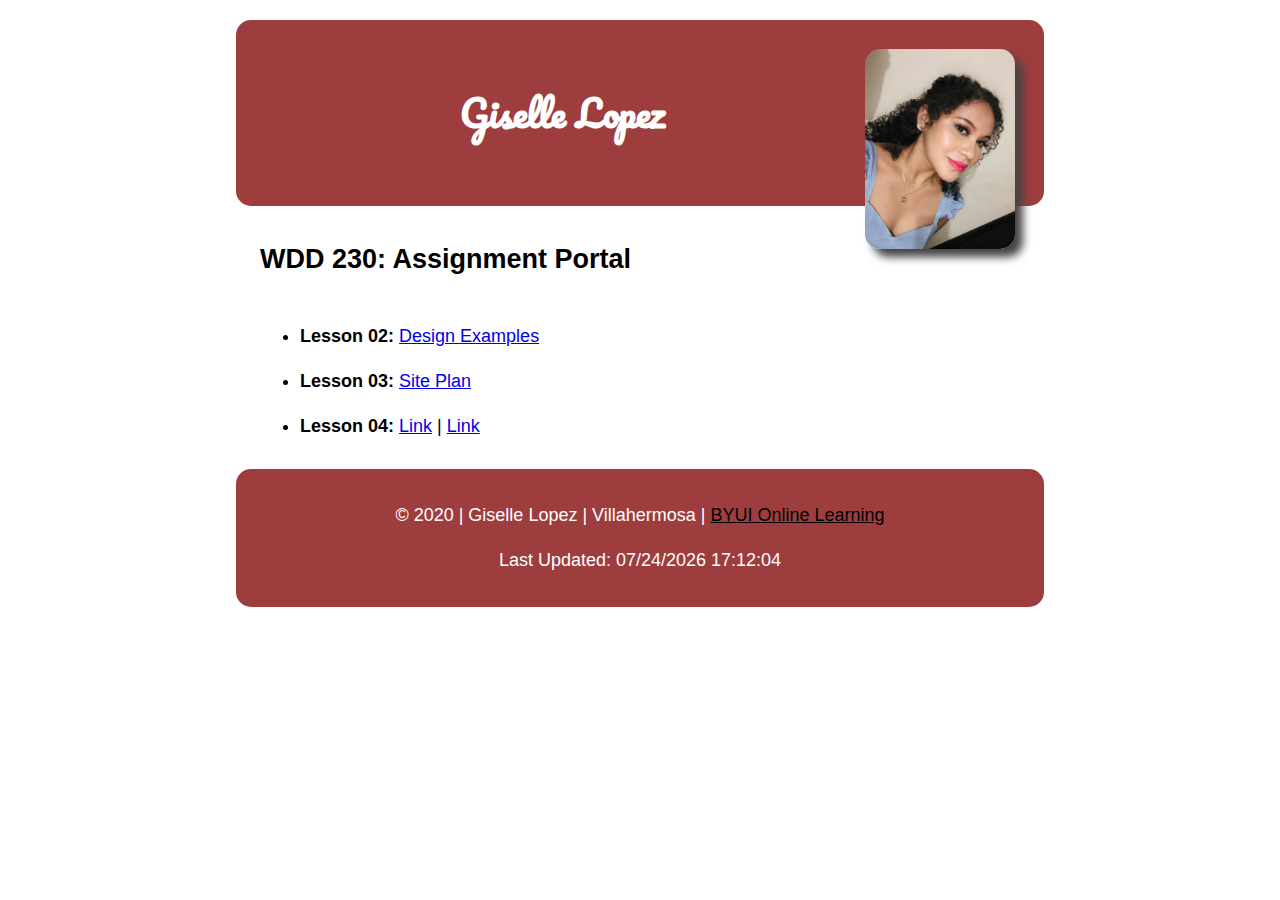
<file: index.html>
<!DOCTYPE html>
<html lang="en-us">

<head>
    <meta charset="UTF-8">
    <meta name="viewport" content="width=device-width, initial-scale=1.0">
    <title>WDD230 Giselle Lopez</title>
    <meta name="description" content="Brigham Young University Idaho - Giselle Lopez Garcia Student -
         Major Applied Technology - Class WDD230 Fall Semester">
    <link href="css/style.css" rel="stylesheet">
    <link href="https://fonts.googleapis.com/css2?family=Pacifico&display=swap" rel="stylesheet">
</head>

<body>
    <header>
        <img src="images/gislpzgca.jpeg" alt="Giselle">
        <h1>Giselle Lopez</h1>
    </header>
    <h2>WDD 230: Assignment Portal</h2>
    <nav>
        <ul>
            <li><strong>Lesson 02:</strong> <a href="lesson02/desing-principles.html">Design Examples</a></li>
            <li>
                <strong>Lesson 03:</strong> <a href="lesson03/index.html">Site Plan</a>
            </li>
            <li>
                <strong>Lesson 04:</strong> <a href="link01">Link</a> | <a href="link02">Link</a>
            </li>
            
        </ul>
    </nav>
    <footer>
        &copy; 2020 | Giselle Lopez | Villahermosa | <a href="https://www.byui.edu/online" target="_blank">BYUI Online
            Learning</a> <br>
        <div>
            <script src="js/js.js"></script>
        </div>

    </footer>
</body>

</html>
</file>
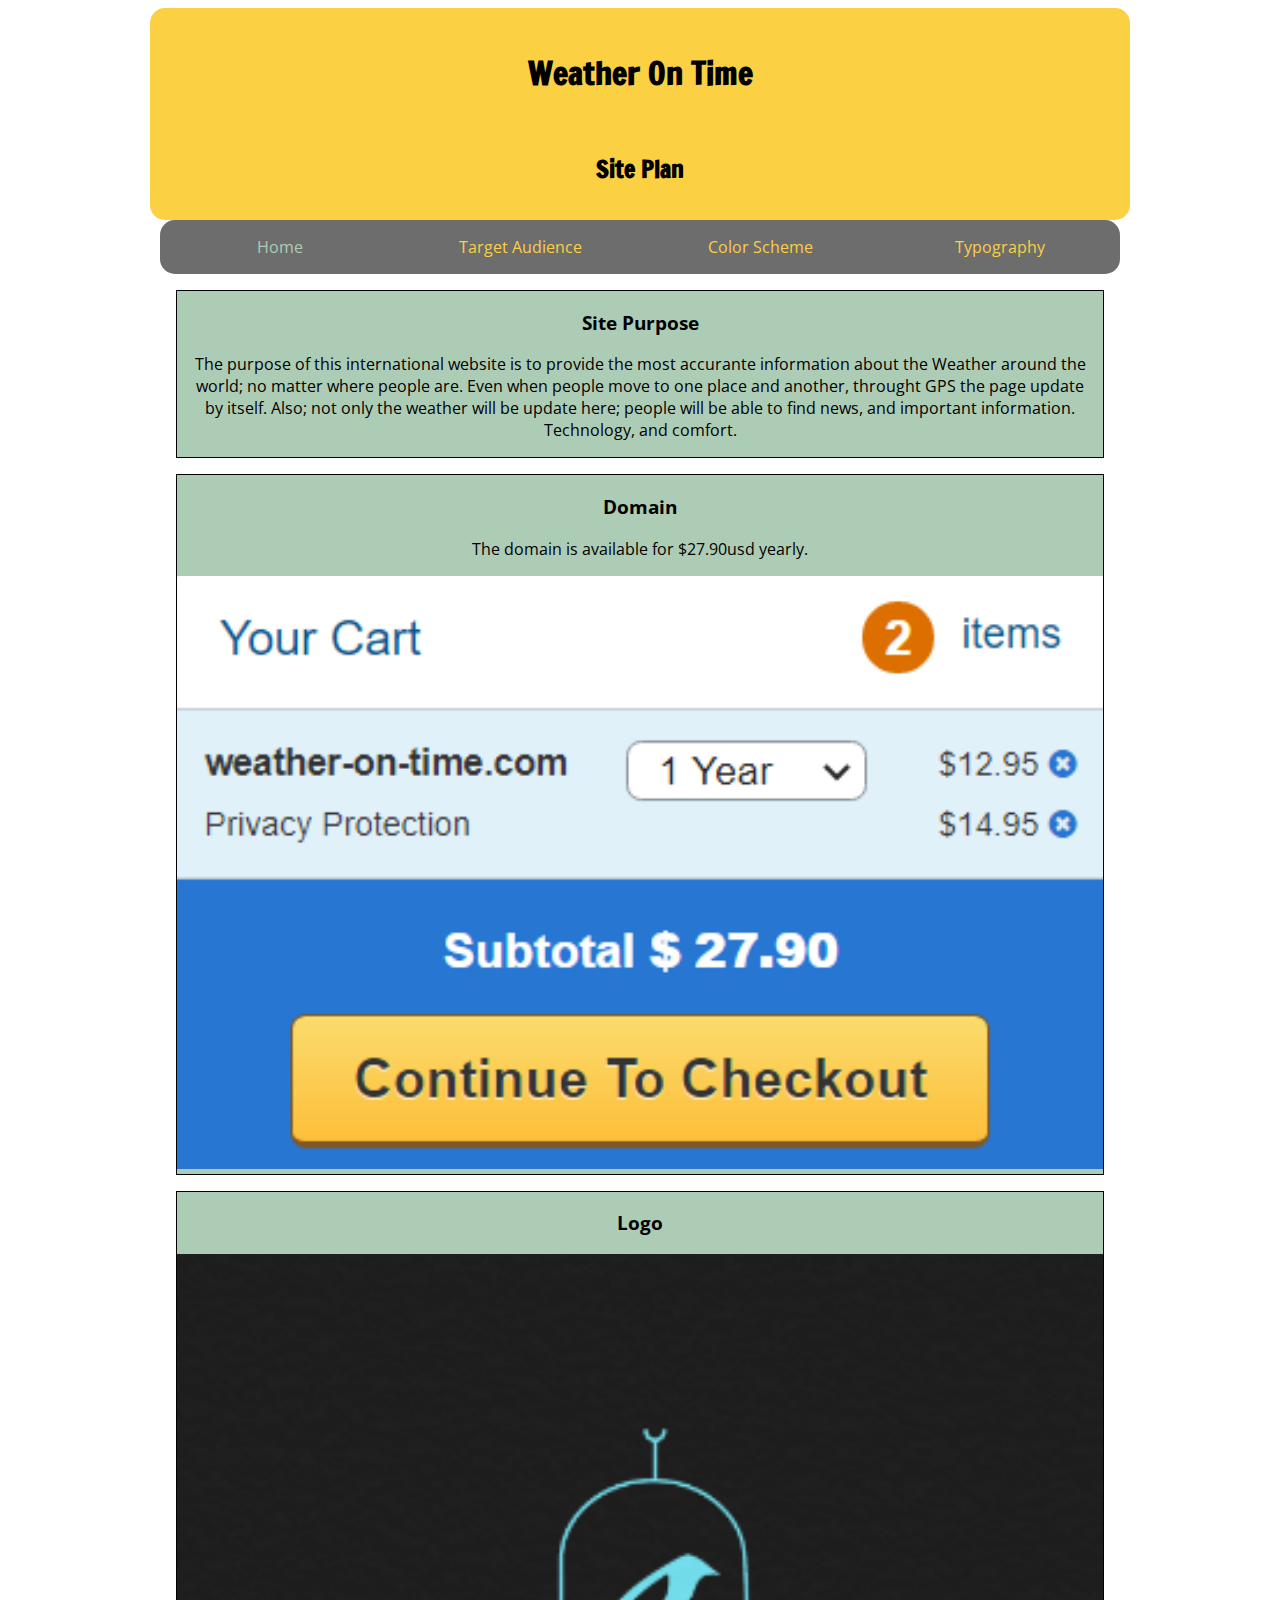
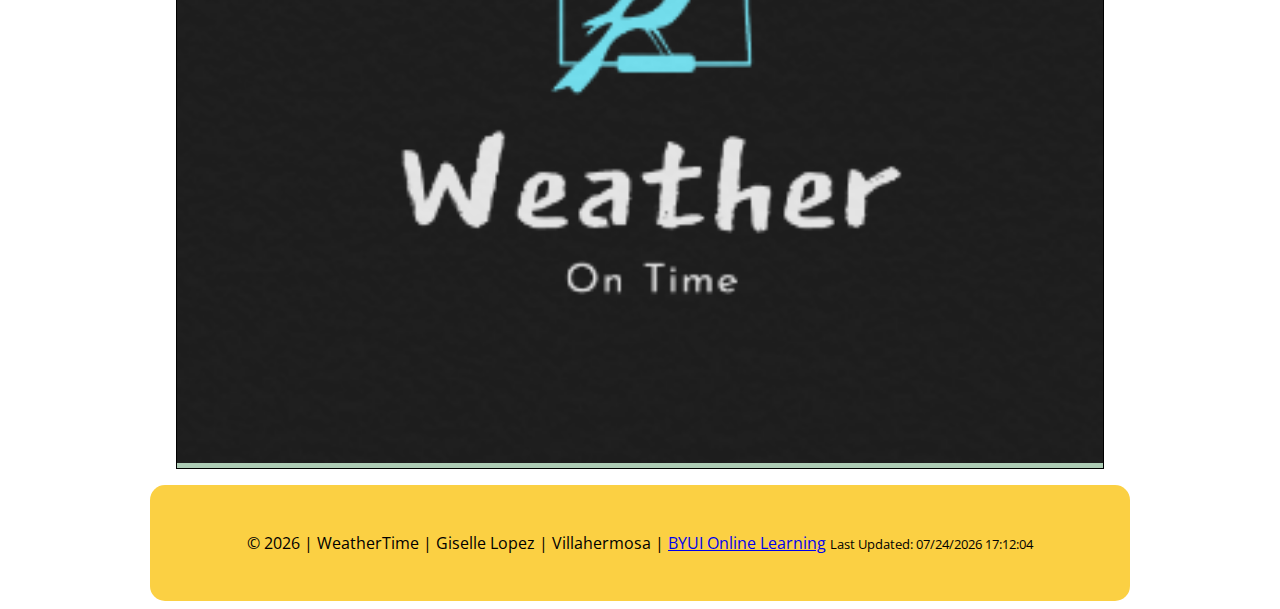
<file: lesson03/index.html>
<!DOCTYPE html>
<html lang="en">

<head>
    <meta charset="UTF-8">
    <meta name="viewport" content="width=device-width, initial-scale=1.0">
    <meta name="description" content="This website is created to personas who need to know about the Weather every day.">
    <meta name="author" content="Giselle Lopez Garcia">
    <link rel="stylesheet" href="css/small.css" />
    <link rel="stylesheet" href="css/medium.css" />
    <link rel="stylesheet" href="css/large.css">
    <link href="https://fonts.googleapis.com/css2?family=Francois+One&display=swap" rel="stylesheet">
    <link href="https://fonts.googleapis.com/css2?family=Open+Sans&display=swap" rel="stylesheet">
    <title>Weather On Time</title>
</head>

<body>
    <header>
        <h1>Weather On Time</h1>
        <h2>Site Plan</h2>
    </header>
    <nav>
        <ul>
            <li><a href="index.html" class="active">Home</a></li>
            <li><a href="target-audience.html">Target Audience</a></li>
            <li><a href="color-scheme.html">Color Scheme</a></li>
            <li><a href="typography.html">Typography</a></li>
        </ul>
    </nav>
    <main class="wrapper">
        <article>
            <h3>
                Site Purpose
            </h3>
            <p>
                The purpose of this international website is to provide the most accurante information about the Weather
                around the world; no matter where people are. Even when people move to one place and another, throught
                GPS the page update by itself. Also; not only the weather will be update here; people will be able to
                find news, and important information. Technology, and comfort.</p>
        </article>
        <article>
            <h3>
                Domain
            </h3>
            <p>
                The domain is available for $27.90usd yearly.
            </p>
            <picture><img src="images/domain.png" alt="domain"></picture>
        </article>
        <article>
            <h3>
                Logo
            </h3>
            <picture><img src="images/logo.png" alt="logo"></picture>
        </article>

    </main>
    <footer>
        <p>
            &copy; <span id="year"></span>
            | WeatherTime | Giselle Lopez | Villahermosa | <a href="https://www.byui.edu/online" target="_blank">BYUI
                Online
                Learning</a>
            <small><span id="lastUpdated"></span></small>
        </p>
    </footer>
    <script src="./js/year.js"></script>
    <script src="./js/lastupdated.js"></script>
    </script>
</body>

</html>
</file>
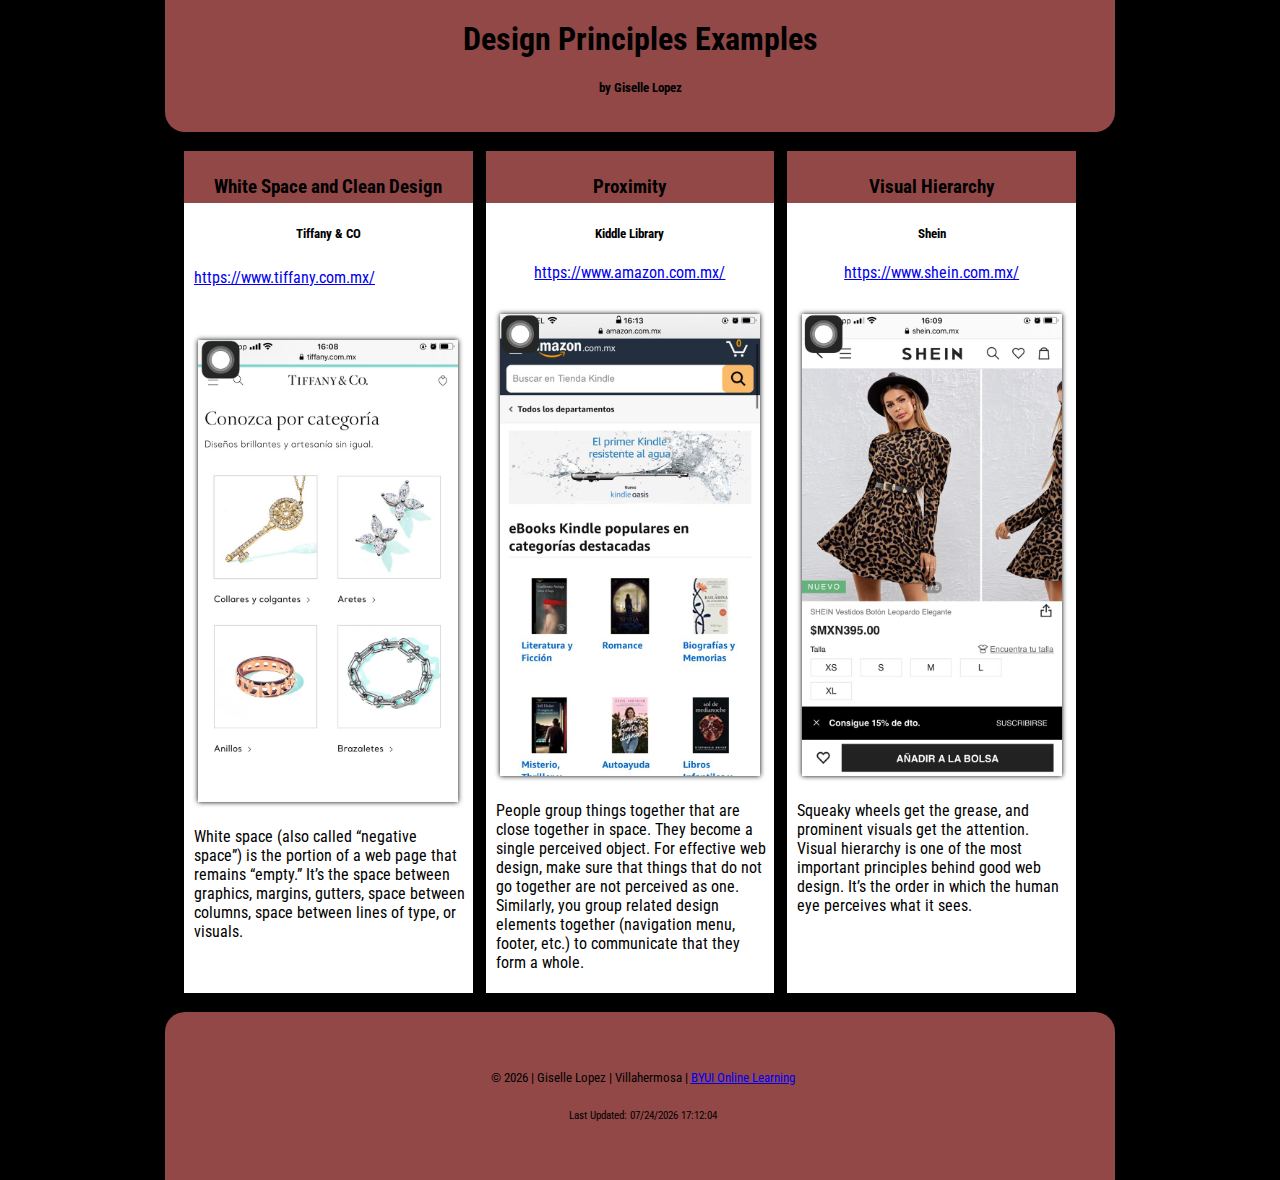
<file: lesson02/desing-principles.html>
<!DOCTYPE html>
<html lang="en-us">
  <head>
    <meta charset="UTF-8" />
    <meta name="viewport" content="width=device-width, initial-scale=1.0" />
    <meta name="author" content="Giselle Lopez Garcia">
    <meta name="description" content="This webpage is designed to show three differents Design Principles"/>
    <link href="https://fonts.googleapis.com/css2?family=Roboto+Condensed&display=swap" rel="stylesheet">
    <link rel="stylesheet" href="./css/small.css" />
    <link rel="stylesheet" href="./css/medium.css" />
    <link rel="stylesheet" href="./css/large.css"/>
    <title>Design Principles Examples</title>
  </head>
  <body>
    <header class="header">
      <h1>Design Principles Examples</h1>
      <h5>by Giselle Lopez</h5>
    </header>
    <main class="grid">
      <section class="example">
        <h3 class="title">White Space and Clean Design</h3>
        <h5>Tiffany & CO</h5>
        <p>
        <a href="https://www.tiffany.com.mx/" target="_blank">https://www.tiffany.com.mx/</a>
        </p>
        <img src="images/whiteandclean.jpeg" alt="Tiffany and CO" />
        <p>White space (also called “negative space”) is the portion of a web page that remains “empty.” It’s the space between graphics, margins, gutters, space between columns, space between lines of type, or visuals.
        </p>
      </section>
      <section class="example">
        <h3 class="title">Proximity</h3>
        <h5>Kiddle Library</h5>
        <a href="https://www.amazon.com.mx/" target="_blank">https://www.amazon.com.mx/</a>
        <img src="images/proximity.jpeg" alt="Kindle Library" />
        <p>People group things together that are close together in space. They become a single perceived object. For effective web design, make sure that things that do not go together are not perceived as one. Similarly, you group related design elements together (navigation menu, footer, etc.) to communicate that they form a whole.
        </p>
      </section>
      <section class="example">
        <h3 class="title">Visual Hierarchy</h3>
        <h5>Shein</h5>
        <a href="https://www.shein.com.mx/" target="_blank">https://www.shein.com.mx/</a>
        <img src="images/visualherachy.jpeg" alt="Shein" />
        <p>Squeaky wheels get the grease, and prominent visuals get the attention. Visual hierarchy is one of the most important principles behind good web design. It’s the order in which the human eye perceives what it sees.
        </p>
      </section>
    </main>
    <footer>
        <footer>
            <p>
                &copy; <span id = "year"></span> 
            | Giselle Lopez | Villahermosa | <a href="https://www.byui.edu/online" target="_blank">
                BYUI Online Learning</a>
            </p>
            <p>
                <small><span id = "lastUpdated"></span></small>
            </p>
        </footer>
    </footer>
    <script src="js/year.js"></script>
    <script src="js/lastupdated.js"></script>
</body>
</html>
</file>
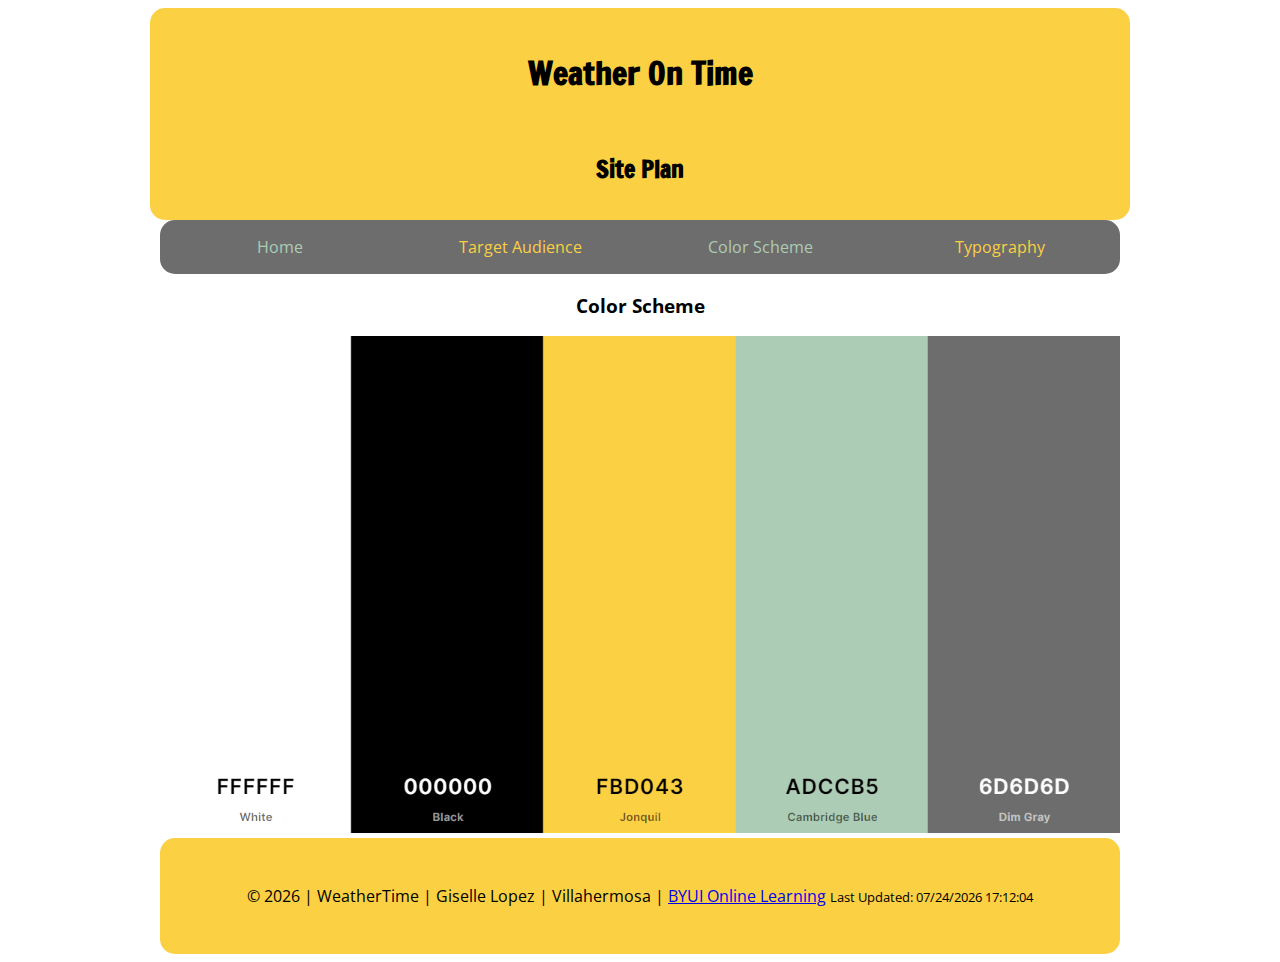
<file: lesson03/color-scheme.html>
<!DOCTYPE html>
<html lang="en">

<head>
    <meta charset="UTF-8">
    <meta name="viewport" content="width=device-width, initial-scale=1.0">
    <meta name="description" content="This website is created to personas who need to know about the Weather every day.">
    <meta name="author" content="Giselle Lopez Garcia">
    <link rel="stylesheet" href="css/small.css" />
    <link rel="stylesheet" href="css/medium.css" />
    <link rel="stylesheet" href="css/large.css">
    <link href="https://fonts.googleapis.com/css2?family=Francois+One&display=swap" rel="stylesheet">
    <link href="https://fonts.googleapis.com/css2?family=Open+Sans&display=swap" rel="stylesheet">
    <title>Weather On Time</title>
</head>

<body>
    <header>
        <h1>Weather On Time</h1>
        <h2>Site Plan</h2>
    </header>
    <nav>
        <ul>
            <li><a href="index.html" class="active">Home</a></li>
            <li><a href="target-audience.html">Target Audience</a></li>
            <li><a href="color-scheme.html" class="active">Color Scheme</a></li>
            <li><a href="typography.html">Typography</a></li>
        </ul>
    </nav>
    <main class="wrapper">
        <div class="color">
            <h3>Color Scheme</h3>
            <img src="images/color-scheme.png" alt="color-scheme">
            <footer>
                <p>
                    &copy; <span id="year"></span>
                    | WeatherTime | Giselle Lopez | Villahermosa | <a href="https://www.byui.edu/online"
                        target="_blank">BYUI Online
                        Learning</a>
                    <small><span id="lastUpdated"></span></small>
                </p>
            </footer>
            <script src="./js/year.js"></script>
            <script src="./js/lastupdated.js"></script>
</body>

</html>
</file>
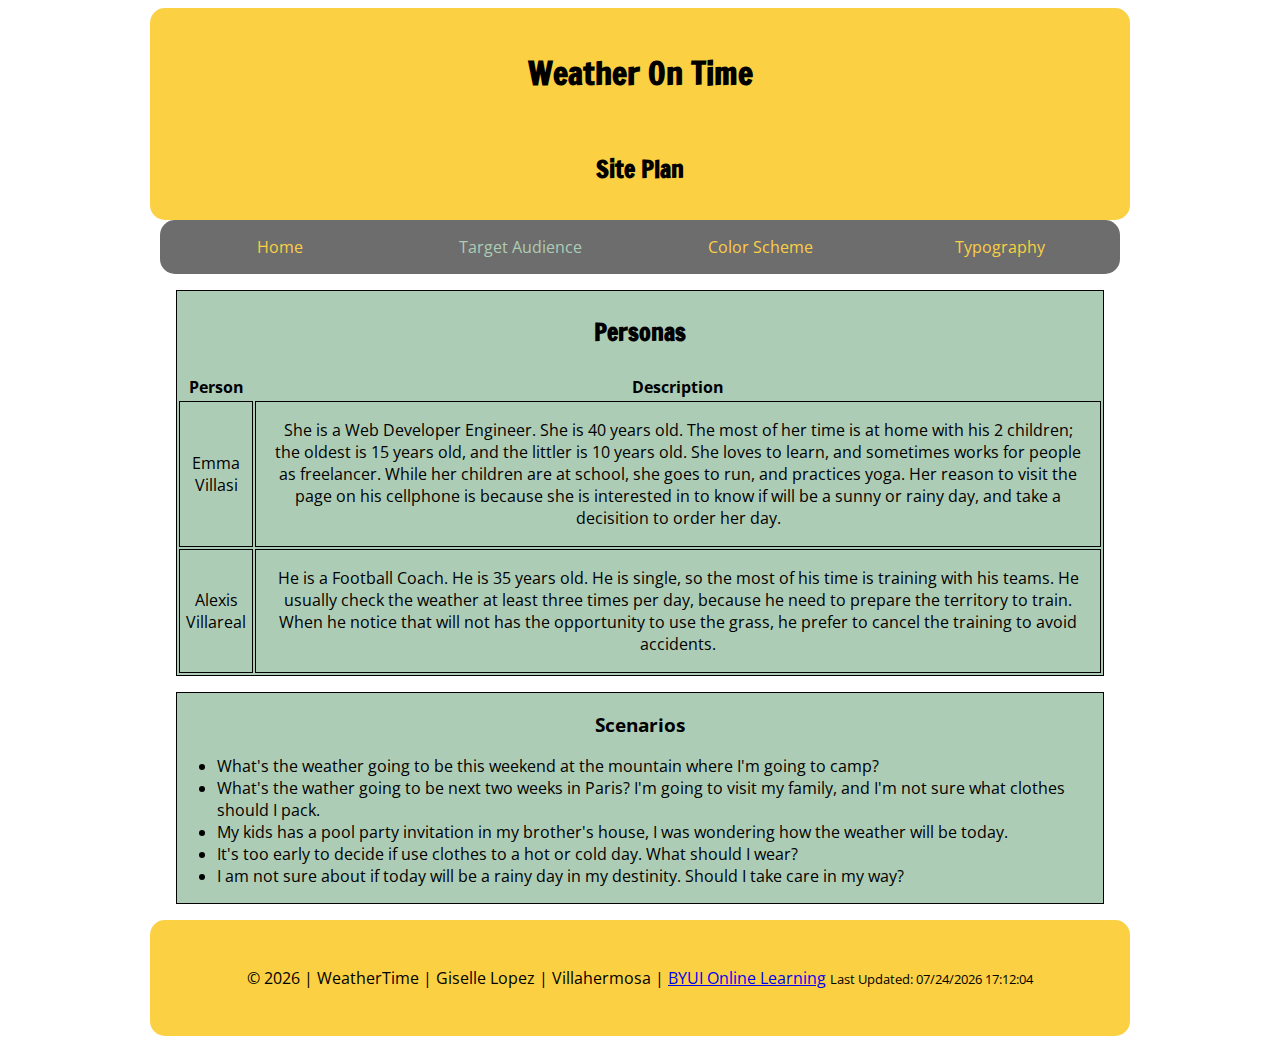
<file: lesson03/target-audience.html>
<!DOCTYPE html>
<html lang="en">

<head>
    <meta charset="UTF-8">
    <meta name="viewport" content="width=device-width, initial-scale=1.0">
    <meta name="description" content="This website is created to personas who need to know about the Weather every day.">
    <meta name="author" content="Giselle Lopez Garcia">
    <link rel="stylesheet" href="css/small.css" />
    <link rel="stylesheet" href="css/medium.css" />
    <link rel="stylesheet" href="css/large.css">
    <link href="https://fonts.googleapis.com/css2?family=Francois+One&display=swap" rel="stylesheet">
    <link href="https://fonts.googleapis.com/css2?family=Open+Sans&display=swap" rel="stylesheet">
    <title>Weather On Time</title>
</head>

<body>
    <header>
        <h1>Weather On Time</h1>
        <h2>Site Plan</h2>
    </header>
    <nav>
        <ul>
            <li><a href="index.html">Home</a></li>
            <li><a href="target-audience.html" class="active">Target Audience</a></li>
            <li><a href="color-scheme.html">Color Scheme</a></li>
            <li><a href="typography.html">Typography</a></li>
        </ul>
    </nav>
    <main class="wrapper">
        <article>
            <table class="table">
                <tr>
                    <h2>Personas</h2>
                    <th>Person</th>
                    <th>Description</th>
                </tr>
                <tr>
                    <td>Emma Villasi</td>
                    <td>
                        <p>She is a Web Developer Engineer. She is 40 years old. The most of her time is at home with
                            his 2 children; the oldest is 15 years old, and the littler is 10 years old. She loves to
                            learn, and sometimes works for people as freelancer. While her children are at school, she
                            goes to run, and practices yoga. Her reason to visit the page on his cellphone is because
                            she is interested in to know if will be a sunny or rainy day, and take a decisition to order
                            her day.</p>
                    </td>
                </tr>
                <tr>
                    <td>Alexis Villareal</td>
                    <td>
                        <p>He is a Football Coach. He is 35 years old. He is single, so the most of his time is training
                            with his teams. He usually check the weather at least three times per day, because he need
                            to prepare the territory to train. When he notice that will not has the opportunity to use
                            the grass, he prefer to cancel the training to avoid accidents.<p>
                    </td>
                </tr>
            </table>
        </article>
        <article>
            <h3>
                Scenarios
            </h3>
            <ul>
                <li>What's the weather going to be this weekend at the mountain where I'm going to camp?</li>
                <li>What's the wather going to be next two weeks in Paris? I'm going to visit my family, and I'm not
                    sure what clothes should I pack.</li>
                <li>My kids has a pool party invitation in my brother's house, I was wondering how the weather will be
                    today.</li>
                <li>It's too early to decide if use clothes to a hot or cold day. What should I wear?</li>
                <li>I am not sure about if today will be a rainy day in my destinity. Should I take care in my way?</li>
            </ul>
        </article>
    </main>
    <footer>
        <p>
            &copy; <span id="year"></span>
            | WeatherTime | Giselle Lopez | Villahermosa | <a href="https://www.byui.edu/online" target="_blank">BYUI
                Online
                Learning</a>
            <small><span id="lastUpdated"></span></small>
        </p>
    </footer>
    <script src="./js/year.js"></script>
    <script src="./js/lastupdated.js"></script>
</body>

</html>
</file>
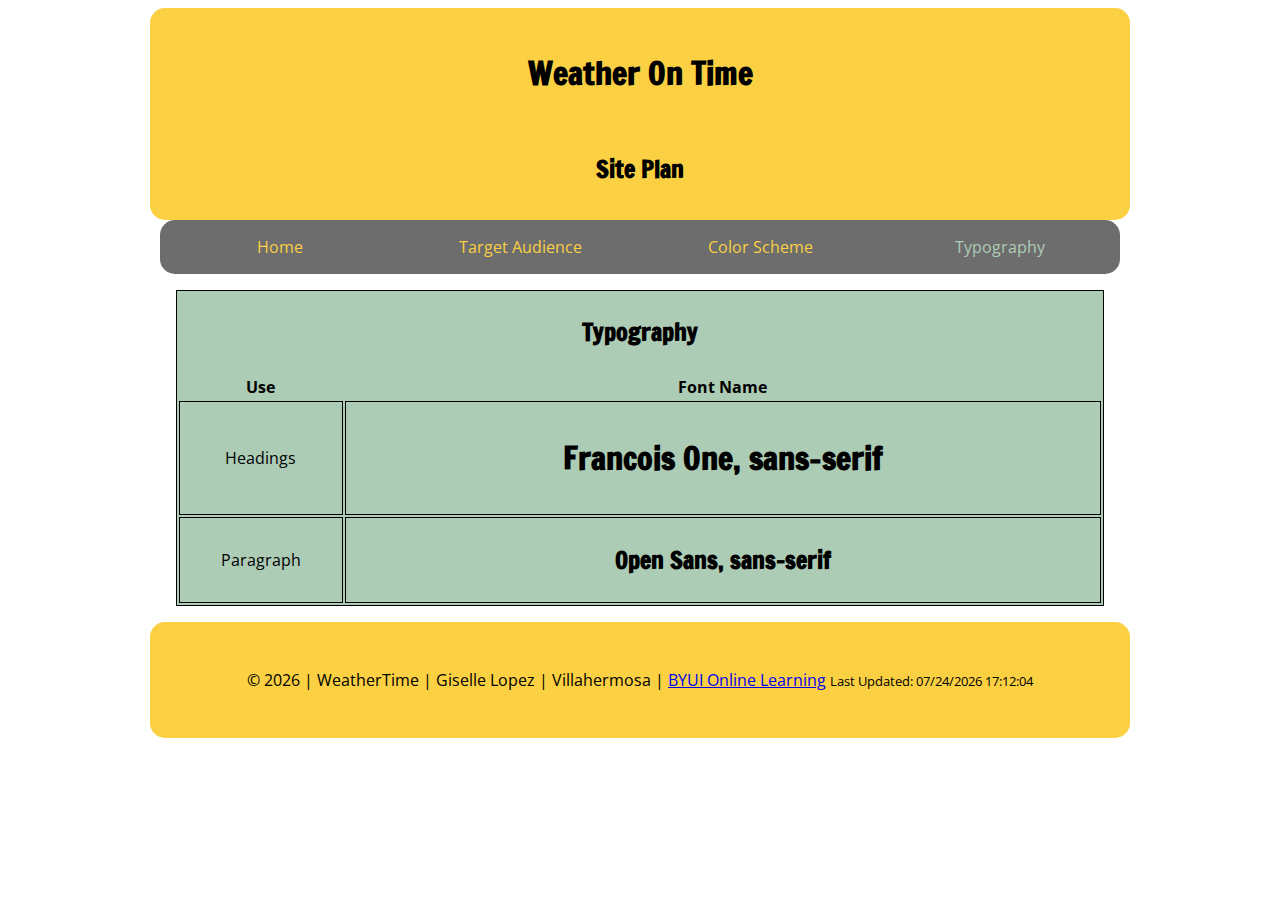
<file: lesson03/typography.html>
<!DOCTYPE html>
<html lang="en">

<head>
    <meta charset="UTF-8">
    <meta name="viewport" content="width=device-width, initial-scale=1.0">
    <meta name="description" content="This website is created to personas who need to know about the Weather every day.">
    <meta name="author" content="Giselle Lopez Garcia">
    <link rel="stylesheet" href="css/small.css" />
    <link rel="stylesheet" href="css/medium.css" />
    <link rel="stylesheet" href="css/large.css">
    <link href="https://fonts.googleapis.com/css2?family=Francois+One&display=swap" rel="stylesheet">
    <link href="https://fonts.googleapis.com/css2?family=Open+Sans&display=swap" rel="stylesheet">
    <title>Weather On Time</title>
</head>

<body>
    <header>
        <h1>Weather On Time</h1>
        <h2>Site Plan</h2>
    </header>
    <nav>
        <ul>
            <li><a href="index.html">Home</a></li>
            <li><a href="target-audience.html">Target Audience</a></li>
            <li><a href="color-scheme.html">Color Scheme</a></li>
            <li><a href="typography.html" class="active">Typography</a></li>
        </ul>
    </nav>
    <main class="wrapper">
        <article>
            <h2>Typography</h2>
            <table class="table">
                <tr>
                    <th>Use</th>
                    <th>Font Name</th>
                </tr>
                <tr>
                    <td>Headings</td>
                    <td>
                        <h1>Francois One, sans-serif</h1>
                    </td>
                </tr>
                <tr>
                    <td>Paragraph</td>
                    <td>
                        <h2>Open Sans, sans-serif<h2>
                    </td>
                </tr>
            </table>
        </article>
    </main>
    <footer>
        <p>
            &copy; <span id="year"></span>
            | WeatherTime | Giselle Lopez | Villahermosa | <a href="https://www.byui.edu/online" target="_blank">BYUI
                Online
                Learning</a>
            <small><span id="lastUpdated"></span></small>
        </p>
    </footer>
    <script src="./js/year.js"></script>
    <script src="./js/lastupdated.js"></script>
</body>

</html>
</file>
<file: css/style.css>
body {
    font: 18px Arial;
    line-height: 2.5;
}

footer {
    background-color: #9e3d3d;
    color: #ffffff;
    text-align: center;
    padding: 1.5rem;
}

 footer a {
    color: #000000;
}

header,
h2,
nav,
main,
footer {
    margin: 1.25rem auto;
    max-width: 760px;
    border-radius: 15px;
    
}

header {
    font-family: 'Pacifico', cursive;
    background-color: #9e3d3d;
    color: #fff;
    text-align: center;
    padding: 1.5rem;
}

header img {
    margin-top: 5px;
    margin-right: 5px;
    float: right;
    border: rgb(255, 255, 255);
    max-width: 150px;
    height: auto;
    border-radius: 15px;
    box-shadow: 8px 8px 8px #444;
}

@media screen and (max-width: 550px) {

    body,
    header,
    main,
    footer
    {
        display: block;
    }
}
</file>
<file: lesson03/css/small.css>
@charset "UTF-8";

:root {
    --primary: #ffffff;
    --secondary: #000000;
    --accent1: #fbd043;
    --accent2: #adccb5;
    --accent3: #6d6d6d;
    --heading-font: 'Francois One', sans-serif;
    --paragraph-font: 'Open Sans', sans-serif;
}

body {
    font-size: 16px;
    font-family: var(--paragraph-font);
    background-color: var(--primary);
}

header,
footer {
    background-color: var(--accent1);
    display: flex;
    flex-flow: column;
    align-items: center;
    justify-content: center;
    padding: 10px;
}

header,
nav,
main,
footer {
    max-width: 960px;
    margin: 0 auto;
    border-radius: 15px;
}

h1 {
    font-size: 2rem;
    font-family: var(--heading-font)
}

h2 {
    color: #000000;
    font-family: var(--heading-font)
}

nav {
    background-color: var(--accent3);
    text-align: center;
    box-shadow: 0 2px 15px --secondary;
}

nav ul {
    list-style-type: none;
    margin: 0;
    padding: 0;
    overflow: hidden;
}

nav ul li a {
    display: block;
    color: var(--accent1);
    text-align: center;
    padding: 1rem;
    text-decoration: none;
    font-size: 1rem;
}

nav a:hover {
    background-color: var(--primary);
    color: var(--secondary);
}

.active {
    color: var(--accent2);
}

p {
    margin: 1em;
    text-align: center;

}

h1,
h2,
h3 {
    margin: 1em;
    text-align: center;
}


main article {
    margin: 1rem;
    padding: inherit;
    border: 1px solid var(--secondary);
    background-color: var(--accent2);
    width: 0 auto;

}


footer {
    flex: 0 1 100%;
    height: 6rem;
}


.color img {
    width: 100%;
}

table {
    width: 100%;
    height: 100%;
}

img {
    width: 100%;
}



.table td {
    border: 1px solid var(--secondary);
    text-align: center;
}


@media screen and (max-width: 550px) {

    body,
    header,
    main,
    footer {
        display: block;
    }
}
</file>
<file: lesson03/css/medium.css>
@media only screen and (min-width: 37.5em) {
	
    nav ul { display: flex; }
    nav ul li { flex: 1 1 100%; }
}
</file>
<file: lesson03/css/large.css>
@media only screen and (min-width: 60em) {
	nav a {
		font-size: 1.1rem;
	}

	
}
</file>
<file: lesson02/css/small.css>
body {
	font-size: 25px;
    font-family: 'Roboto Condensed', sans-serif;
    max-width: 950px;
    margin: auto;
    background-color: black;
}
.grid {
    display: grid;
	grid-gap: 5px;
	max-width: 900px;
    grid-template-columns: 1fr;
}

header,
main {
  padding: 15px;
  text-align: center;
}

header {background-color: #934848;}

header h1,
h2 {
  margin-top: 5px;
  margin-bottom: 5px;
  font-family: 'Roboto Condensed', sans-serif;
}

header h2 {
  font-weight: lighter; 
  font-size: .9em;
}

h3 {
    font-family: 'Roboto Condensed', sans-serif;
  text-align: center;
  padding: 25px 5px 5px 5px;
  margin-top: 0em;
  background-color:#934848 ;
}


td {
    border: 1px solid black;
  }

img {
    width: 90%;
    height: auto;
    box-shadow: 0px 0px 5px black;
    margin: 2em 0 0 0;
  }

section p {
    font-family: 'Roboto Condensed', sans-serif;
    text-align: left;
  }
  
p, .t, td, th {
    padding: 5px 5px 5px 10px;
  }

th, td {
    text-align: center;
    font-size: 1em;
}
footer {
    text-align: center;
    padding: 20px 20px 20px 20px;
    font-size: .9em;
    background-color: #934848;
  }
</file>
<file: lesson02/css/medium.css>
@media only screen and (min-width: 30.5em) {
    /* @media only screen and (min-width: 26em) and (max-width: 50em) { */
  
    body {
      font-size: 16px;
    }
  
    table {
      font-size: 0.7em;
    }
    
    .grid {
      grid-template-columns: 1fr 1fr;
    }
  
    .grid section:nth-child(1) {
      grid-area: 1/1/1/2;
      margin: 0.25rem;
      background-color: #ffffff;
    }
  
    .grid section:nth-child(2) {
      grid-area: 1/2/1/3;
      margin: 0.25rem;
      background-color: #ffffff;
    }
  
    .grid section:nth-child(3) {
      grid-area: 2/1/2/3;
      margin: 0.25rem;
      background-color: #ffffff;
    }
  
    section {
      text-align: center;
    }
  
    footer {
      font-size: 0.9em;
    }
  }
</file>
<file: lesson02/css/large.css>
@media only screen and (min-width: 61em) {
    /* @media only screen and (min-width: 51em) and (max-width: 100em){ */
  
    body {
      font-size: 16px;
    }
  
    table {
      font-size: 0.7em;
    }
  
    .grid {
      grid-template-columns: 1fr 1fr 1fr;
    }
  
    .grid section:nth-child(3) {
      grid-area: 1/3/1/4;
      margin: 0.25rem;
    }
  
    header {
      border-radius: 0 0 20px 20px;
    }
  
    footer {
      font-size: 0.9em;
      border-radius: 20px 20px 0 0;
    }
  }
</file>
